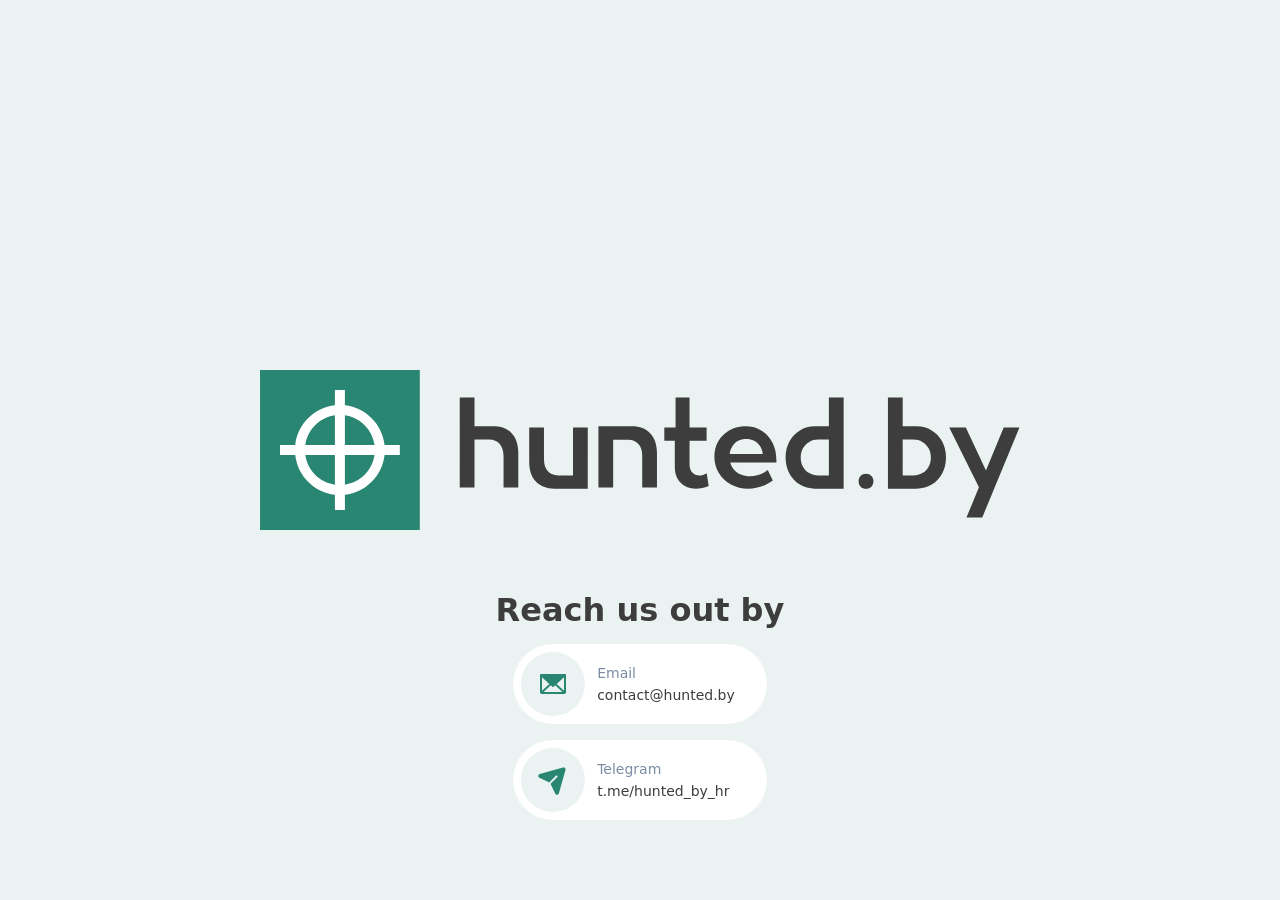
<file: index.html>
<!doctype html>
<html lang="en">
  <head>
    <meta charset="UTF-8" />
    <link rel="icon" type="image/png" href="/favicon.png" />
    <meta name="viewport" content="width=device-width, initial-scale=1.0" />
    <meta name="theme-color" content="#679b6d" />
    <title>Hunted.by</title>
    <script type="module" crossorigin src="/assets/index-DV_29l8B.js"></script>
    <link rel="stylesheet" crossorigin href="/assets/index-r51dilni.css">
  </head>
  <body>
    <div id="root"></div>
  </body>
</html>
</file>
